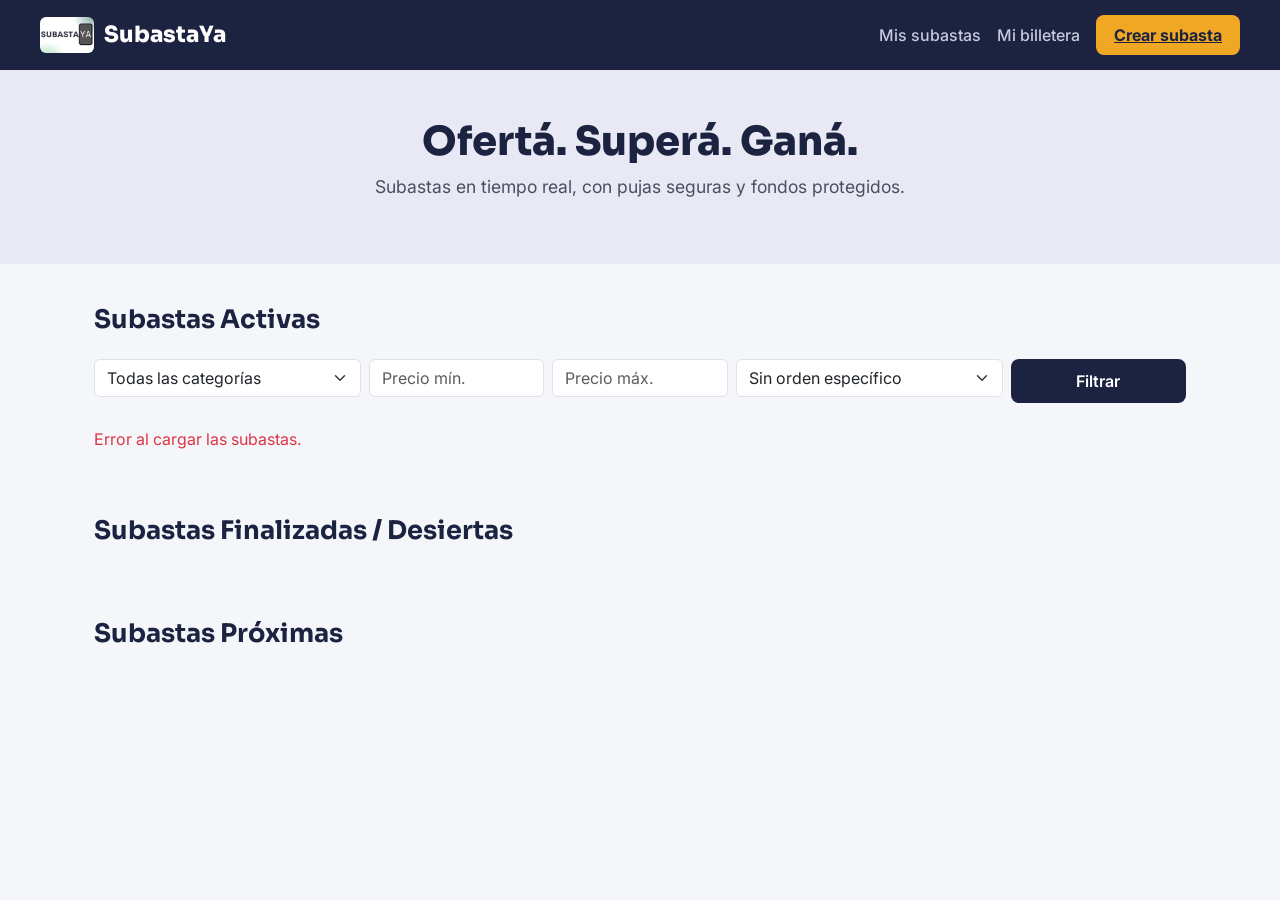
<file: frontend/index.html>
<!DOCTYPE html>
<html lang="es">
<head>
    <meta charset="UTF-8">
    <meta name="viewport" content="width=device-width, initial-scale=1.0">
    <title>SubastaYa - Ventas y Compras en Línea</title>
    <link href="https://cdn.jsdelivr.net/npm/bootstrap@5.3.3/dist/css/bootstrap.min.css" rel="stylesheet">
    <link href="css/styles.css" rel="stylesheet">
</head>
<body>
    <nav class="navbar navbar-subastaya navbar-expand-md">
        <div class="container-fluid px-3">
            <a class="navbar-brand" href="index.html">
                <img src="assets/img/logo.jpeg" alt="SubastaYa">
                SubastaYa
            </a>
            <div class="d-flex gap-3 align-items-center">
                <a class="nav-link" href="mis_subastas.html">Mis subastas</a>
                <a class="nav-link" href="billetera.html">Mi billetera</a>
                <a class="btn-crear" href="subasta.html">Crear subasta</a>
            </div>
        </div>
    </nav>

    <div class="hero">
        <h1>Ofertá. Superá. Ganá.</h1>
        <p>Subastas en tiempo real, con pujas seguras y fondos protegidos.</p>
    </div>

    <div class="contenido">
        <section class="subastas">
            <h2>Subastas Activas</h2>
            <div class="row g-2 mb-4">
                <div class="col-md-3">
                    <select id="filtroCategoria" class="form-select">
                        <option value="">Todas las categorías</option>
                        <option value="1">Tecnología</option>
                        <option value="2">Coleccionables</option>
                        <option value="3">Indumentaria</option>
                        <option value="4">Vehículos</option>
                    </select>
                </div>
                <div class="col-md-2">
                    <input type="number" id="filtroPrecioMin" class="form-control" placeholder="Precio mín.">
                </div>
                <div class="col-md-2">
                    <input type="number" id="filtroPrecioMax" class="form-control" placeholder="Precio máx.">
                </div>
                <div class="col-md-3">
                    <select id="filtroOrden" class="form-select">
                        <option value="">Sin orden específico</option>
                        <option value="MenorTiempoRestante">Menor tiempo restante</option>
                        <option value="MayorPuja">Mayor puja</option>
                    </select>
                </div>
                <div class="col-md-2">
                    <button id="btnAplicarFiltros" class="btn btn-primary w-100">Filtrar</button>
                </div>
            </div>
            <div id="lista" class="row"></div>
        </section>

        <section class="subastas mt-5">
            <h2>Subastas Finalizadas / Desiertas</h2>
            <div id="listaCerradas" class="row"></div>
        </section>

        <section class="subastas mt-5">
            <h2>Subastas Próximas</h2>
            <div id="listaProximas" class="row"></div>
        </section>
    </div>

    <!-- Modal para pujar -->
    <div class="modal fade" id="modalPujar" tabindex="-1">
        <div class="modal-dialog modal-dialog-centered">
            <div class="modal-content">
                <div class="modal-header">
                    <h5 class="modal-title">Realizar puja</h5>
                    <button type="button" class="btn-close" data-bs-dismiss="modal"></button>
                </div>
                <div class="modal-body">
                    <div id="estadoPujaInfo" class="alert alert-info d-none mb-3"></div>
                    <div id="historialPujas" class="mb-3" style="max-height:150px; overflow-y:auto;"></div>


                    <div class="mb-3">
                        <label class="form-label">¿Quién sos?</label>
                        <select id="selectComprador" class="form-select">
                            <option value="2">Comprador 1</option>
                            <option value="3">Comprador 2</option>
                            <option value="4">Sin Fondos (para probar rechazo)</option>
                        </select>
                    </div>

                    <div class="mb-3">
                        <label class="form-label">Monto a ofertar</label>
                        <input type="number" id="inputMonto" class="form-control" placeholder="Ej: 46000">
                    </div>
                </div>
                <div class="modal-footer">
                    <button type="button" class="btn btn-secondary" data-bs-dismiss="modal">Cancelar</button>
                    <button type="button" id="btnConfirmarPuja" class="btn btn-primary">Confirmar puja</button>
                </div>
            </div>
        </div>
    </div>

    <script src="https://cdn.jsdelivr.net/npm/bootstrap@5.3.3/dist/js/bootstrap.bundle.min.js"></script>
    <script src="js/toast.js"></script>
    <script src="js/app.js"></script>
</body>
</html>
</file>
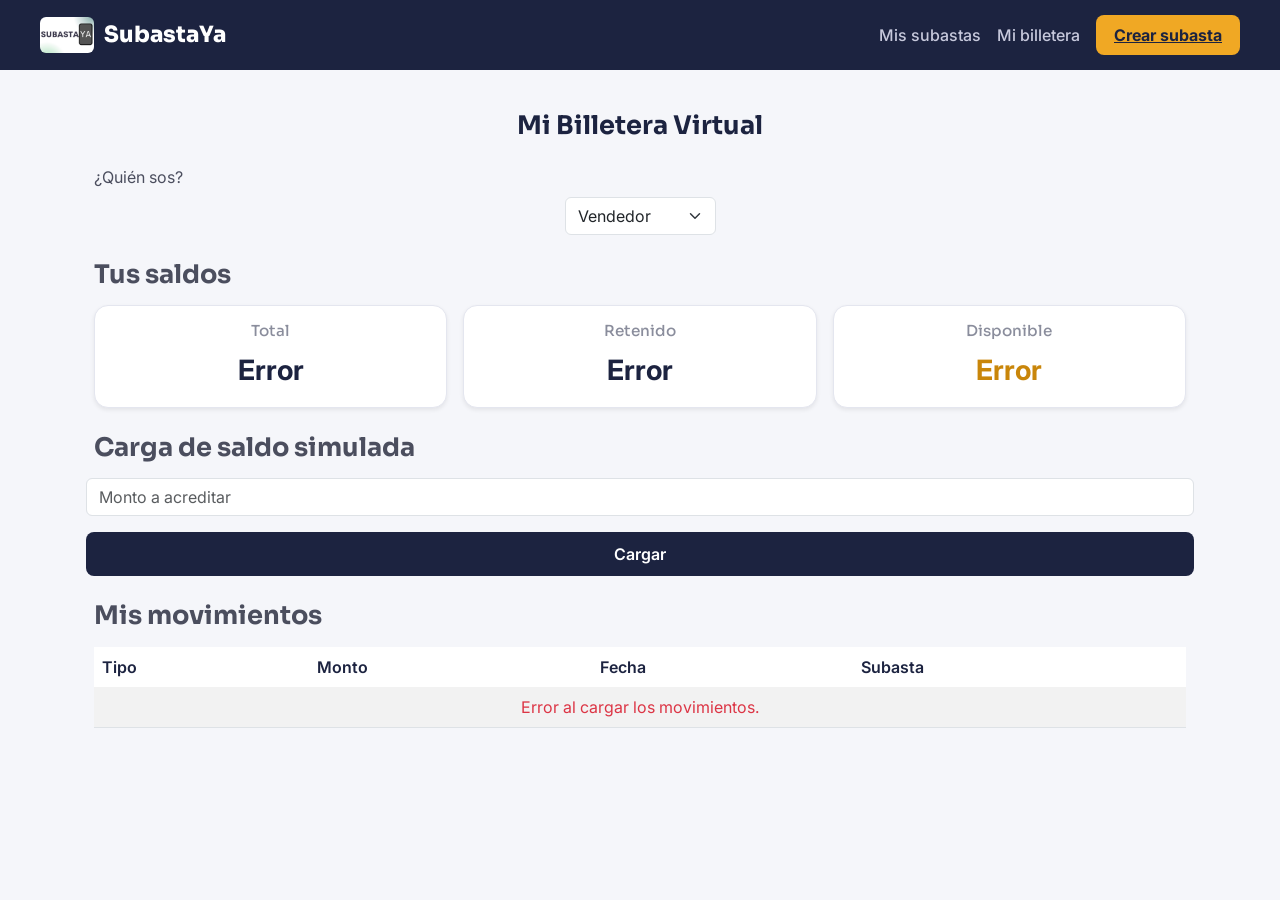
<file: frontend/billetera.html>
<!DOCTYPE html>
<html lang="es">
<head>
    <meta charset="UTF-8">
    <meta name="viewport" content="width=device-width, initial-scale=1.0">
    <title>SubastaYa - Billetera Virtual</title>
    <link href="https://cdn.jsdelivr.net/npm/bootstrap@5.3.3/dist/css/bootstrap.min.css" rel="stylesheet">
    <link href="css/styles.css" rel="stylesheet">
</head>
<body>
    <nav class="navbar navbar-subastaya navbar-expand-md">
        <div class="container-fluid px-3">
            <a class="navbar-brand" href="index.html">
                <img src="assets/img/logo.jpeg" alt="SubastaYa">
                SubastaYa
            </a>
            <div class="d-flex gap-3 align-items-center">
                <a class="nav-link" href="mis_subastas.html">Mis subastas</a>
                <a class="nav-link" href="billetera.html">Mi billetera</a>
                <a class="btn-crear" href="subasta.html">Crear subasta</a>
            </div>
        </div>
    </nav>

    <div class="contenido">
        <main>
            <h2 class="mb-4 text-center">Mi Billetera Virtual</h2>

            <div class="mb-4">
                <label class="form-label">¿Quién sos?</label>
                <select id="selectUsuario" class="form-select w-auto mx-auto">
                    <option value="1">Vendedor</option>
                    <option value="2">Comprador 1</option>
                    <option value="3">Comprador 2</option>
                    <option value="4">Sin Fondos</option>
                </select>
            </div>

            <!-- Resumen de saldos -->
            <section class="mb-4">
                <h2 class="h4 mb-3">Tus saldos</h2>
                <div class="row g-3">
                    <div class="col-md-4">
                        <div class="card h-100 shadow-sm card-saldo">
                            <div class="card-body text-center">
                                <h3>Total</h3>
                                <p id="saldoTotal" class="fs-3 fw-bold">$0,00</p>
                            </div>
                        </div>
                    </div>

                    <div class="col-md-4">
                        <div class="card h-100 shadow-sm card-saldo">
                            <div class="card-body text-center">
                                <h3>Retenido</h3>
                                <p id="saldoRetenido" class="fs-3 fw-bold">$0,00</p>
                            </div>
                        </div>
                    </div>

                    <div class="col-md-4">
                        <div class="card h-100 shadow-sm card-saldo disponible">
                            <div class="card-body text-center">
                                <h3>Disponible</h3>
                                <p id="saldoDisponible" class="fs-3 fw-bold">$0,00</p>
                            </div>
                        </div>
                    </div>
                </div>
            </section>

            <!-- Carga de saldo -->
            <section class="mb-4">
                <h2 class="h4 mb-3">Carga de saldo simulada</h2>
                <form id="formDeposito">
                    <div class="row align-items-end g-3">
                        <input
                            type="number"
                            id="montoDeposito"
                            class="form-control"
                            min="1"
                            step="0.01"
                            placeholder="Monto a acreditar"
                            required
                        >
                        <button type="submit" class="btn btn-primary w-100">Cargar</button>
                    </div>
                </form>
            </section>

            <!-- Historial de movimientos -->
            <section class="mb-4">
                <h2 class="h4 mb-3">Mis movimientos</h2>
                <div class="table-responsive">
                    <table class="table table-striped table-hover align-middle">
                        <thead>
                            <tr>
                                <th>Tipo</th>
                                <th>Monto</th>
                                <th>Fecha</th>
                                <th>Subasta</th>
                            </tr>
                        </thead>
                        <tbody id="tablaMovimientos">
                            <tr>
                                <td colspan="4" class="text-center">No hay movimientos por el momento.</td>
                            </tr>
                        </tbody>
                    </table>
                </div>
            </section>
        </main>
    </div>

    <script src="https://cdn.jsdelivr.net/npm/bootstrap@5.3.3/dist/js/bootstrap.bundle.min.js"></script>
    <script src="js/toast.js"></script>
    <script src="js/billetera.js"></script>
</body>
</html>
</file>
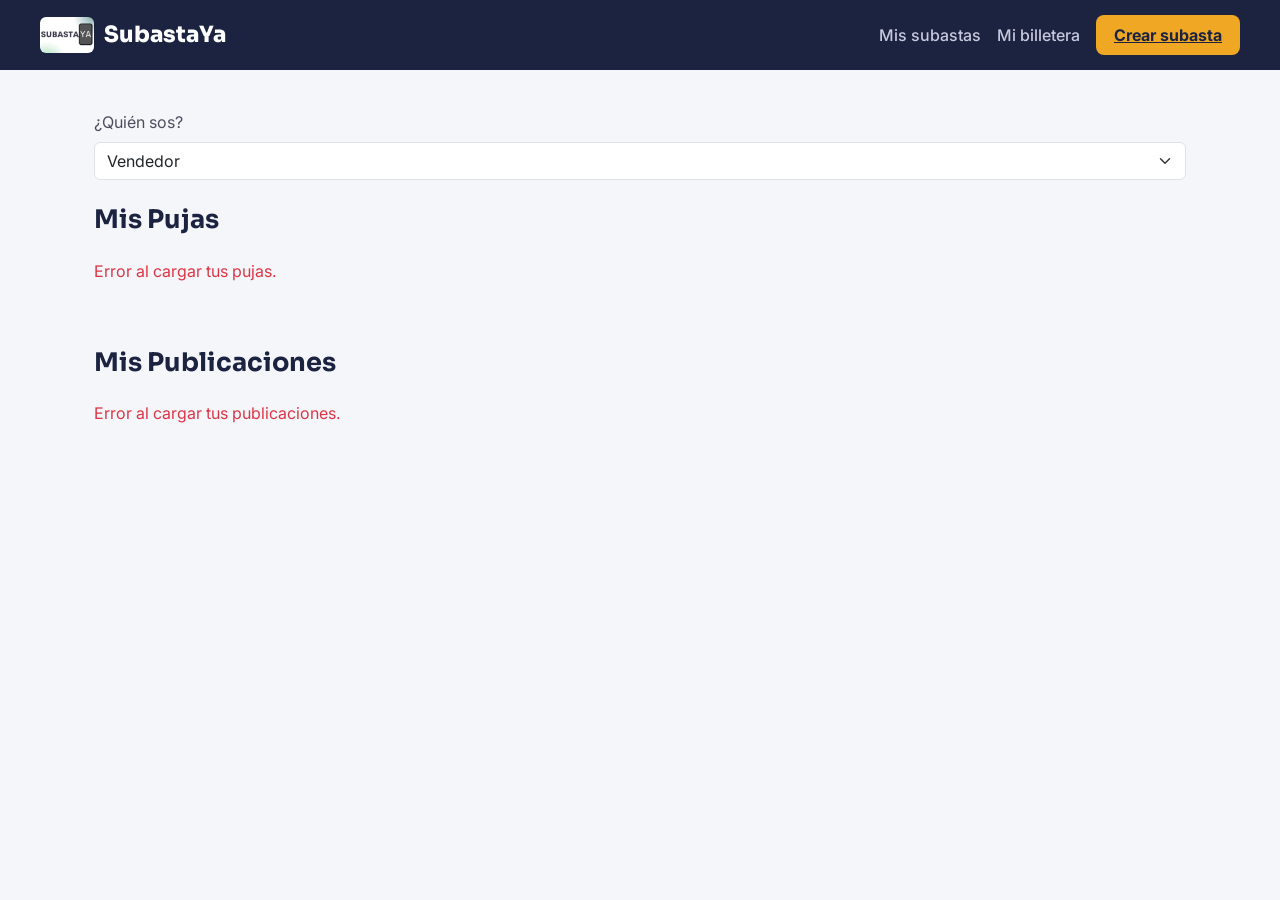
<file: frontend/mis_subastas.html>
<!DOCTYPE html>
<html lang="es">
<head>
    <meta charset="UTF-8">
    <meta name="viewport" content="width=device-width, initial-scale=1.0">
    <title>SubastaYa - Mis Subastas</title>
    <link href="https://cdn.jsdelivr.net/npm/bootstrap@5.3.3/dist/css/bootstrap.min.css" rel="stylesheet">
    <link href="css/styles.css" rel="stylesheet">
</head>
<body>
    <nav class="navbar navbar-subastaya navbar-expand-md">
        <div class="container-fluid px-3">
            <a class="navbar-brand" href="index.html">
                <img src="assets/img/logo.jpeg" alt="SubastaYa">
                SubastaYa
            </a>
            <div class="d-flex gap-3 align-items-center">
                <a class="nav-link" href="mis_subastas.html">Mis subastas</a>
                <a class="nav-link" href="billetera.html">Mi billetera</a>
                <a class="btn-crear" href="subasta.html">Crear subasta</a>
            </div>
        </div>
    </nav>

    <div class="contenido">
        <main>
            <div class="mb-4">
                <label class="form-label">¿Quién sos?</label>
                <select id="selectUsuario" class="form-select">
                    <option value="1">Vendedor</option>
                    <option value="2">Comprador 1</option>
                    <option value="3">Comprador 2</option>
                    <option value="4">Sin Fondos</option>
                </select>
            </div>

            <section class="mb-5">
                <h2>Mis Pujas</h2>
                <div id="listaMisPujas" class="table-responsive">
                    <p class="text-muted">Cargando...</p>
                </div>
            </section>

            <section>
                <h2>Mis Publicaciones</h2>
                <div id="listaMisPublicaciones" class="table-responsive">
                    <p class="text-muted">Cargando...</p>
                </div>
            </section>
        </main>
    </div>

    <script src="https://cdn.jsdelivr.net/npm/bootstrap@5.3.3/dist/js/bootstrap.bundle.min.js"></script>
    <script src="js/toast.js"></script>
    <script src="js/mis-subastas.js"></script>
</body>
</html>
</file>
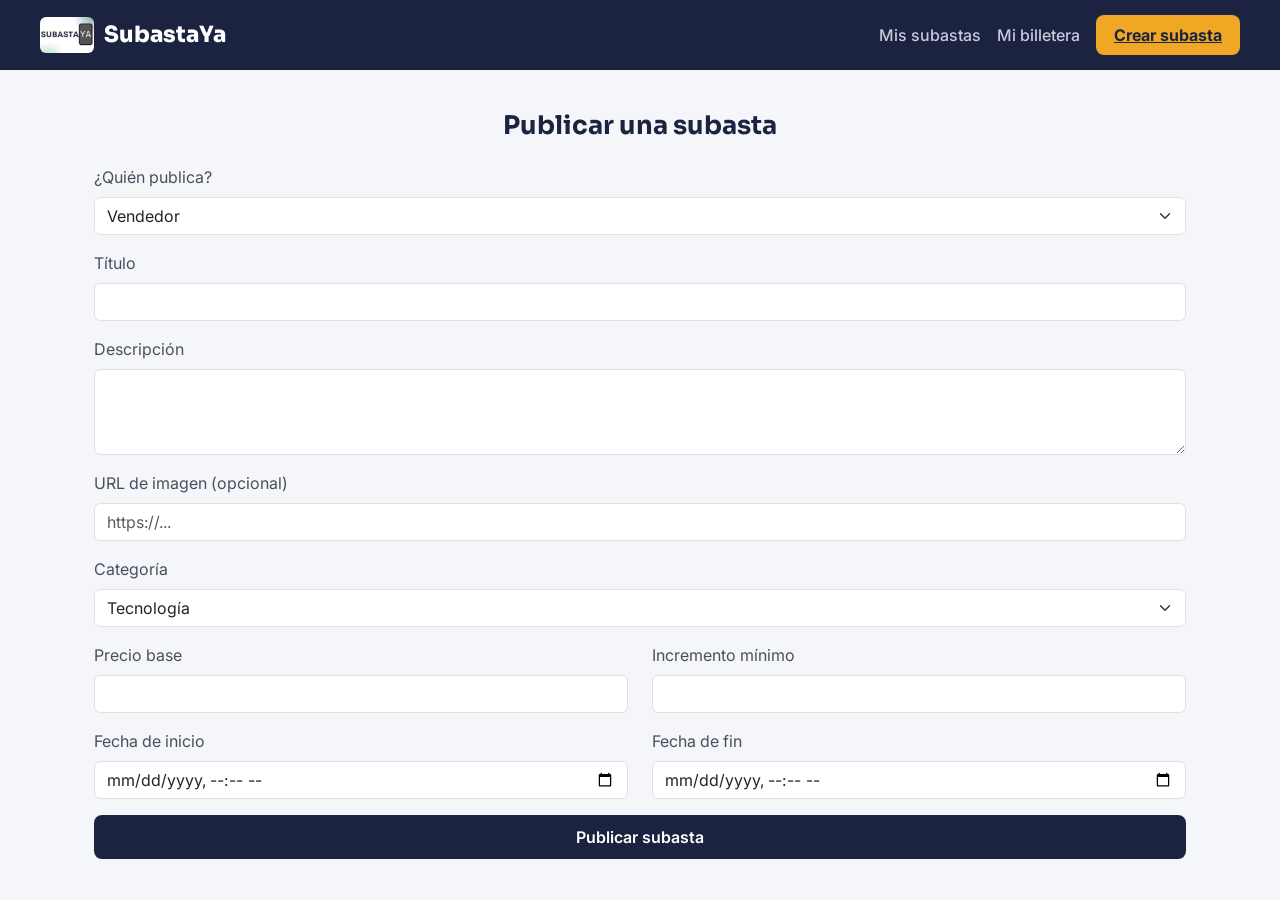
<file: frontend/subasta.html>
<!DOCTYPE html>
<html lang="es">
<head>
    <meta charset="UTF-8">
    <meta name="viewport" content="width=device-width, initial-scale=1.0">
    <title>SubastaYa - Crear Subasta</title>
    <link href="https://cdn.jsdelivr.net/npm/bootstrap@5.3.3/dist/css/bootstrap.min.css" rel="stylesheet">
    <link href="css/styles.css" rel="stylesheet">
</head>
<body>
    <nav class="navbar navbar-subastaya navbar-expand-md">
        <div class="container-fluid px-3">
            <a class="navbar-brand" href="index.html">
                <img src="assets/img/logo.jpeg" alt="SubastaYa">
                SubastaYa
            </a>
            <div class="d-flex gap-3 align-items-center">
                <a class="nav-link" href="mis_subastas.html">Mis subastas</a>
                <a class="nav-link" href="billetera.html">Mi billetera</a>
                <a class="btn-crear" href="subasta.html">Crear subasta</a>
            </div>
        </div>
    </nav>

    <div class="contenido">
        <main>
            <h2 class="mb-4 text-center">Publicar una subasta</h2>

            <form id="formCrearSubasta">
                <div class="mb-3">
                    <label class="form-label">¿Quién publica?</label>
                    <select id="vendedorId" class="form-select">
                        <option value="1">Vendedor</option>
                    </select>
                </div>

                <div class="mb-3">
                    <label class="form-label">Título</label>
                    <input type="text" id="titulo" class="form-control" required>
                </div>

                <div class="mb-3">
                    <label class="form-label">Descripción</label>
                    <textarea id="descripcion" class="form-control" rows="3" required></textarea>
                </div>

                <div class="mb-3">
                    <label class="form-label">URL de imagen (opcional)</label>
                    <input type="text" id="urlImagen" class="form-control" placeholder="https://...">
                </div>

                <div class="mb-3">
                    <label class="form-label">Categoría</label>
                    <select id="categoriaId" class="form-select">
                        <option value="1">Tecnología</option>
                        <option value="2">Coleccionables</option>
                        <option value="3">Indumentaria</option>
                        <option value="4">Vehículos</option>
                    </select>
                </div>

                <div class="row">
                    <div class="col-md-6 mb-3">
                        <label class="form-label">Precio base</label>
                        <input type="number" id="precioBase" class="form-control" required>
                    </div>
                    <div class="col-md-6 mb-3">
                        <label class="form-label">Incremento mínimo</label>
                        <input type="number" id="incrementoMinimo" class="form-control" required>
                    </div>
                </div>

                <div class="row">
                    <div class="col-md-6 mb-3">
                        <label class="form-label">Fecha de inicio</label>
                        <input type="datetime-local" id="fechaInicio" class="form-control" required>
                    </div>
                    <div class="col-md-6 mb-3">
                        <label class="form-label">Fecha de fin</label>
                        <input type="datetime-local" id="fechaFin" class="form-control" required>
                    </div>
                </div>

                <button type="submit" class="btn btn-primary w-100">Publicar subasta</button>
            </form>
        </main>
    </div>

    <script src="https://cdn.jsdelivr.net/npm/bootstrap@5.3.3/dist/js/bootstrap.bundle.min.js"></script>
    <script src="js/toast.js"></script>
    <script src="js/crear-subasta.js"></script>
</body>
</html>
</file>
<file: frontend/css/styles.css>
@import url('https://fonts.googleapis.com/css2?family=Sora:wght@600;700;800&family=Inter:wght@400;500;600&display=swap');

:root {
    --indigo: #1C2340;
    --indigo-suave: #E8E9F5;
    --oro: #F0A824;
    --oro-oscuro: #C9860A;
    --exito: #1F9D6B;
    --peligro: #E23D3D;
    --gris-texto: #4B4E5E;
    --gris-muted: #8A8D9C;
    --borde: #E4E6EF;
    --fondo: #F5F6FA;
}

* { box-sizing: border-box; }

body {
    font-family: 'Inter', sans-serif;
    background-color: var(--fondo);
    color: var(--gris-texto);
    margin: 0;
    padding: 0;
}

h1, h2, h3, .navbar-brand {
    font-family: 'Sora', sans-serif;
    color: var(--indigo);
}

/* ── Navbar ────────────────────────────────────────────── */
.navbar-subastaya {
    background-color: var(--indigo);
    padding: 0.75rem 1.5rem;
}

.navbar-subastaya .navbar-brand {
    color: white;
    font-weight: 800;
    font-size: 1.4rem;
    display: flex;
    align-items: center;
    gap: 10px;
}

.navbar-subastaya .navbar-brand img {
    height: 36px;
    border-radius: 6px;
}

.navbar-subastaya .nav-link {
    color: #C7C9DC;
    font-weight: 500;
}

.navbar-subastaya .nav-link:hover,
.navbar-subastaya .nav-link.active {
    color: white;
}

.navbar-subastaya .btn-crear {
    background-color: var(--oro);
    color: var(--indigo);
    font-weight: 700;
    border: none;
    border-radius: 8px;
    padding: 8px 18px;
}

.navbar-subastaya .btn-crear:hover {
    background-color: var(--oro-oscuro);
}

/* ── Hero (solo index) ────────────────────────────────────*/
.hero {
    background-color: var(--indigo-suave);
    padding: 3rem 1.5rem;
    text-align: center;
}

.hero h1 {
    font-size: 2.5rem;
    font-weight: 800;
    margin-bottom: 0.5rem;
}

.hero p {
    color: var(--gris-texto);
    font-size: 1.1rem;
}

/* ── Contenedor general ───────────────────────────────────*/
.contenido {
    max-width: 1140px;
    margin: 0 auto;
    padding: 2.5rem 1.5rem;
}

.contenido h2 {
    font-weight: 700;
    font-size: 1.6rem;
    margin-bottom: 1.5rem;
}

/* ── Cards de subasta ─────────────────────────────────────*/
.card {
    border: 1px solid var(--borde);
    border-radius: 14px;
    box-shadow: 0 2px 6px rgba(28, 35, 64, 0.06);
    transition: transform 0.2s ease, box-shadow 0.2s ease;
    height: 100%;
}

.card:hover {
    transform: translateY(-3px);
    box-shadow: 0 8px 20px rgba(28, 35, 64, 0.12);
}

.card-title {
    font-family: 'Sora', sans-serif;
    font-weight: 700;
    color: var(--indigo);
}

.oferta-actual {
    color: var(--oro-oscuro);
    font-weight: 700;
    font-size: 1.15rem;
}

.card.card-cerrada {
    opacity: 0.85;
    background-color: #FAFAFC;
}

/* ── Badges de estado ─────────────────────────────────────*/
.badge-estado {
    font-weight: 600;
    padding: 5px 12px;
    border-radius: 6px;
    font-size: 0.8rem;
}

.badge-activa    { background-color: var(--oro); color: var(--indigo); }
.badge-programada{ background-color: var(--indigo-suave); color: var(--indigo); }
.badge-finalizada{ background-color: var(--exito); color: white; }
.badge-desierta   { background-color: var(--gris-muted); color: white; }

/* ── Temporizador ──────────────────────────────────────────*/
.temporizador {
    font-weight: 600;
    color: var(--gris-texto);
    font-size: 0.95rem;
}

.temporizador-critico {
    color: white;
    background-color: var(--peligro);
    padding: 4px 10px;
    border-radius: 6px;
    display: inline-block;
    animation: parpadeo 1s infinite;
}

@keyframes parpadeo {
    0%, 100% { opacity: 1; }
    50% { opacity: 0.55; }
}

/* ── Botones ───────────────────────────────────────────────*/
.btn-primary {
    background-color: var(--indigo);
    border: none;
    border-radius: 8px;
    padding: 10px 20px;
    font-weight: 600;
}

.btn-primary:hover {
    background-color: #12162c;
}

.btn-oro {
    background-color: var(--oro);
    color: var(--indigo);
    border: none;
    border-radius: 8px;
    font-weight: 700;
}

.btn-oro:hover {
    background-color: var(--oro-oscuro);
    color: white;
}

/* ── Tablas (Mis Subastas / Billetera) ───────────────────*/
.table thead {
    background-color: var(--indigo-suave);
}

.table th {
    color: var(--indigo);
    font-weight: 600;
    border: none;
}

/* ── Saldos de Billetera ──────────────────────────────────*/
.card-saldo .card-body {
    text-align: center;
}

.card-saldo h3 {
    font-size: 0.95rem;
    color: var(--gris-muted);
    font-weight: 500;
    margin-bottom: 0.5rem;
}

.card-saldo p {
    font-size: 1.8rem;
    font-weight: 700;
    color: var(--indigo);
    margin: 0;
}

.card-saldo.disponible p {
    color: var(--oro-oscuro);
}
</file>
